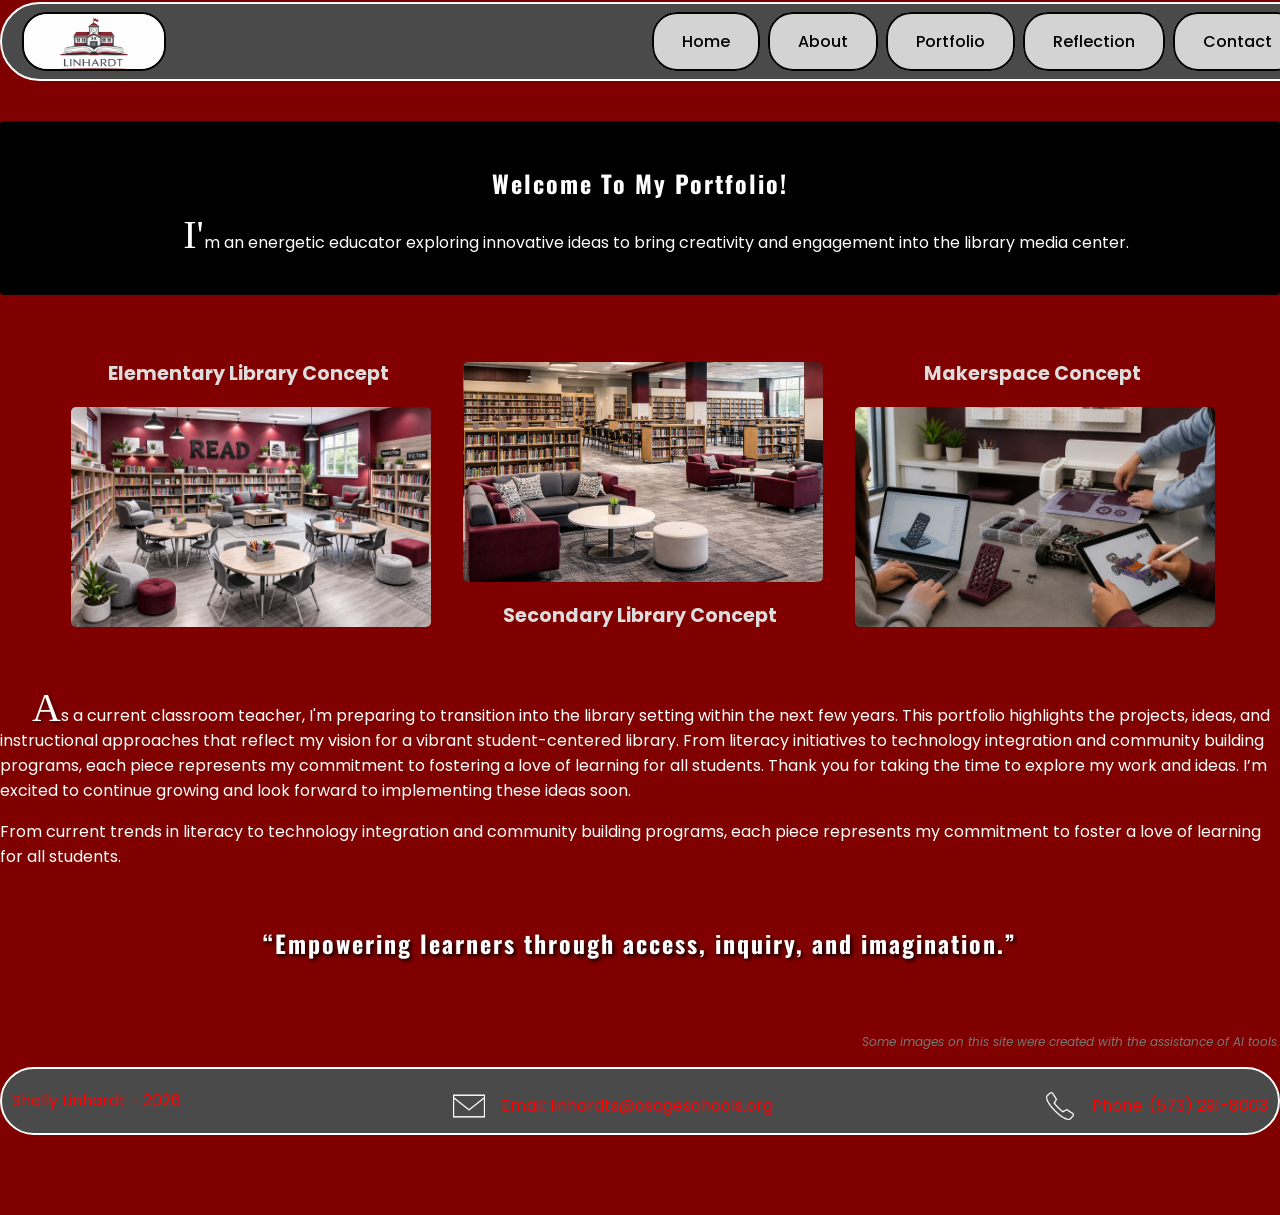
<file: webdevelopment/index.html>
<!DOCTYPE html>
    <!--
    Name: Shelly Linhardt
    Date: 5/3/2026
    Course: IS_LT: 7355
    Description: Portfolio Website, Index Page
    -->

<html lang="en-US">
<head>
    <meta charset="utf-8">
    <meta name="viewport" content="width=device-width, initial-scale=1">

     <title>Index</title>

    <link href="https://fonts.googleapis.com/css2?family=Oswald:wght@400;600&family=Poppins:wght@400;600&display=swap" rel="stylesheet">
    <link rel="stylesheet" href="nav.css">
    <link rel="stylesheet" href="style.css">
    <link rel="shortcut icon" type="image/x-icon" href="favicon.ico">
</head>

<body>
    <header>  
      <div class="logo-wrapper">
        <img src="logo.png" alt="My Logo">
    </div>

    <div class="hamburger-menu">
         &#9776;
    </div>

   <nav class="primary-navigation">
        <ul>
            <li><a href="index.html">Home</a></li>
            <li><a href="about.html">About</a></li>

            <li><a href="project.html">Portfolio</a></li>
            <li class="mobile-only"><a href="#accessibility-social-media">Accessibility & Social Media</a></li>
            <li class="mobile-only"><a href="#cataloging-youth">Cataloging for Youth</a></li>
            <li class="mobile-only"><a href="#technology-blog">Technology Blog</a></li>

            <li><a href="reflection.html">Reflection</a></li>
            <li><a href="contact.html">Contact</a></li>
        </ul>
    </nav>
</header>

    <main>

         <section class="hero">
             <h1>Welcome To My Portfolio!</h1>
             <p>I'm an energetic educator exploring innovative ideas to bring creativity and engagement into the library media center.</p>
        </section>
        
        <section class="three-column-showcase">

            <div class="column">
                <h3>Elementary Library Concept</h3>
                <img src="elementary.png" alt="Elementary Library">
            </div>

            <div class="column">
                <img src="Secondary.png" alt="Secondary Library">
                <h3>Secondary Library Concept</h3>
            </div>

            <div class="column">
                <h3>Makerspace Concept</h3>
                <img src="tech.png" alt="Makerspace Concept">
            </div>

        </section>

        <section>
            <p> As a current classroom teacher, I'm preparing to transition into the library setting within the next few years. This portfolio highlights the projects, ideas, and instructional approaches that reflect my vision for a vibrant student-centered library. From literacy initiatives to technology integration and community building programs, each piece represents my commitment to fostering a love of learning for all students. Thank you for taking the time to explore my work and ideas. I’m excited to continue growing and look forward to implementing these ideas soon. </p>
            <p> From current trends in literacy to technology integration and community building programs, each piece represents my commitment to foster a love of learning for all students. </p>
        </section>    

        <section class="quote">
            <h2>“Empowering learners through access, inquiry, and imagination.”</h2>
        </section>  
    
    </main>

 <p class="ai-credit">Some images on this site were created with the assistance of AI tools.</p>
 
 <footer>
    <p>Shelly Linhardt - 2026 </p>
        
    <p class="contact-info">
        <img src="email.png" alt="Email Icon">
        Email: linhardts@osageschools.org
        </p>

    <p class="contact-info">
        <img src="phone.png" alt="Phone Icon">
        Phone: (573) 291-8003
        </p>

</footer>

<script>
    document.querySelector(".hamburger-menu").addEventListener("click", function () {
    const nav = document.querySelector(".primary-navigation");
    nav.style.display = nav.style.display === "block" ? "none" : "block";
    });
</script>

</body>
</html>
</file>
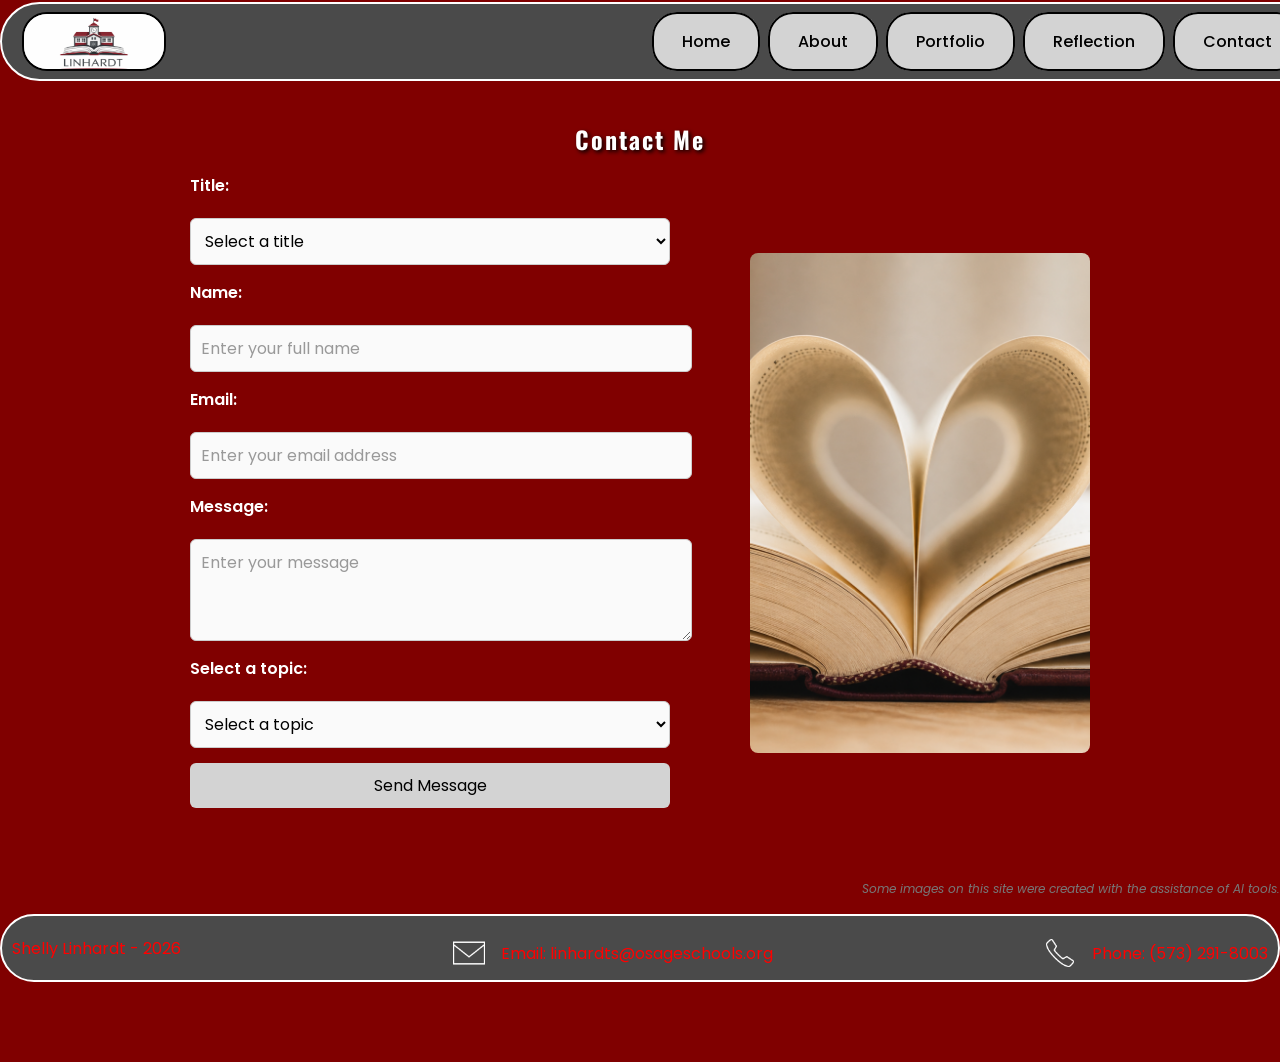
<file: webdevelopment/contact.html>
<!DOCTYPE html>
    <!--
    Name: Shelly Linhardt
    Date: 5/3/2026
    Course: IS_LT: 7355
    Description: Portfolio Website, Contact Page
    -->

<html lang="en-US">
<head>
    <meta charset="utf-8">
    <meta name="viewport" content="width=device-width, initial-scale=1">

    <title>Contact</title>

    <link href="https://fonts.googleapis.com/css2?family=Oswald:wght@400;600&family=Poppins:wght@400;600&display=swap" rel="stylesheet">
    <link rel="stylesheet" href="nav.css">
    <link rel="stylesheet" href="style.css">
    <link rel="icon" href="favicon.ico">
</head>

<body>
   
<header>  
     <div class="logo-wrapper">
        <img src="logo.png" alt="My Logo">
    </div>

    <div class="hamburger-menu">
         &#9776;
    </div>

   <nav class="primary-navigation">
        <ul>
            <li><a href="index.html">Home</a></li>
            <li><a href="about.html">About</a></li>

            <li><a href="project.html">Portfolio</a></li>
            <li class="mobile-only"><a href="#accessibility-social-media">Accessibility & Social Media</a></li>
            <li class="mobile-only"><a href="#cataloging-youth">Cataloging for Youth</a></li>
            <li class="mobile-only"><a href="#technology-blog">Technology Blog</a></li>

            <li><a href="reflection.html">Reflection</a></li>
            <li><a href="contact.html">Contact</a></li>
        </ul>
    </nav>
    
</header>

<main class="contact-section">
    
    <h1>Contact Me</h1>

    <div class="contact-layout">
        
        <form action="#" method="post">

        <label for="title">Title:</label>
        <select id="title" name="title" required>
            <option value="">Select a title</option>
            <option value="Mr.">Mr.</option>
            <option value="Mrs.">Mrs.</option>
            <option value="Ms.">Ms.</option>
            <option value="Dr.">Dr.</option>
        </select>

        <label for="name">Name:</label>
        <input 
            type="text" 
            id="name" 
            name="name" 
            placeholder="Enter your full name"
            required>

        <label for="email">Email:</label>
        <input 
            type="email" 
            id="email" 
            name="email" 
            placeholder="Enter your email address"
            required>

        <label for="message">Message:</label>
        <textarea 
            id="message" 
            name="message" 
            placeholder="Enter your message"
            required></textarea>

        <label for="topic">Select a topic:</label>
        <select id="topic" name="topic" required>
            <option value="">Select a topic</option>
            <option value="support">General Inquiry</option>
            <option value="feedback">Feedback</option>
            <option value="business">Collaboration</option>
            <option value="other">Other</option>
        </select>

        <button type="submit">Send Message</button>
    </form>

    <img src="bookheart.png" 
         alt="Books" 
         class="contact-image">
    </div>

</main>

<p class="ai-credit">Some images on this site were created with the assistance of AI tools.</p>

<footer>
       <p>Shelly Linhardt - 2026 </p>
        
       <p class="contact-info">
            <img src="email.png" alt="Email Icon">
            Email: linhardts@osageschools.org
        </p>

        <p class="contact-info">
           <img src="phone.png" alt="Phone Icon">
            Phone: (573) 291-8003
        </p>
 </footer>

 <script>
    document.querySelector(".hamburger-menu").addEventListener("click", function () {
    const nav = document.querySelector(".primary-navigation");
    nav.style.display = nav.style.display === "block" ? "none" : "block";
    });
</script>

</body>
</html>
</file>
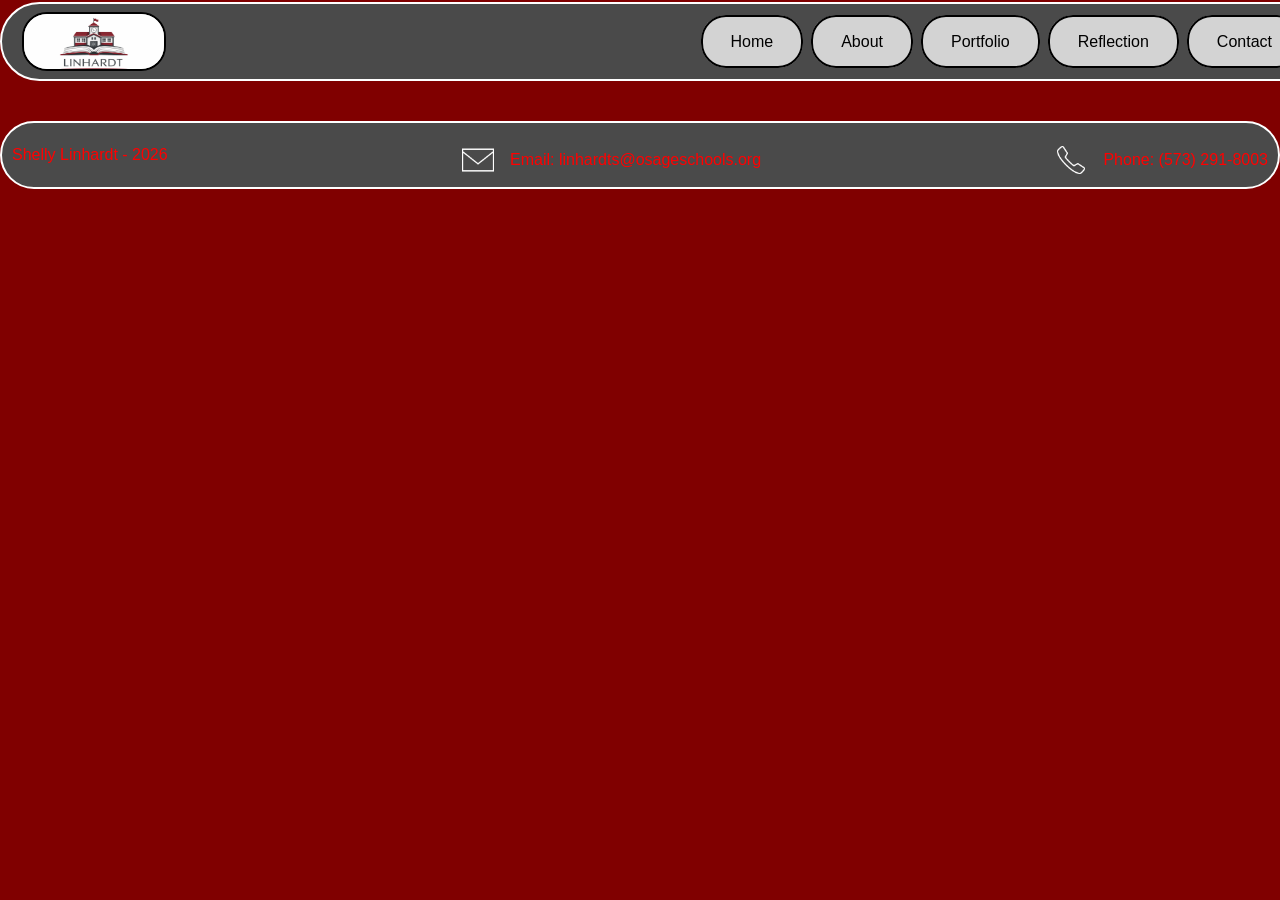
<file: webdevelopment/linhardttemplate.html>
<!DOCTYPE html>
    <!--
    Name: Shelly Linhardt
    Date: _____
    Course: _____
    Description: _____
    -->

    <html lang="en-US">
<head>
    <!-- Character encoding -->
    <meta charset="utf-8">

    <!-- Mobile-friendly scaling -->
    <meta name="viewport" content="width=device-width, initial-scale=1">

    <!-- External stylesheet -->
    <link rel="stylesheet" href="nav.css">
    <link rel="stylesheet" href="style.css">

    <link rel="icon" href="favicon.ico">
</head>

<body>
   
    <header>  
        <div class="logo-wrapper">
            <img src="logo.png" alt="My Logo">
        </div>

        <div class="hamburger-menu">
            &#9776;
        </div>

        <nav class="primary-navigation">
            <ul>
                <li><a href="index.html">Home</a></li>
                <li><a href="about.html">About</a></li>
                <li><a href="portfolio.html">Portfolio</a></li>
                <li><a href="reflection.html">Reflection</a></li>
                <li><a href="contact.html">Contact</a></li>
            </ul>
        </nav>
    
    </header>

<footer>
     <p>Shelly Linhardt - 2026 </p>
        <p class="contact-info">
            <img src="email.png" alt="Email Icon">
            Email: linhardts@osageschools.org
        </p>

        <p class="contact-info">
           <img src="phone.png" alt="Phone Icon">
            Phone: (573) 291-8003
        </p>

    </footer>
</file>
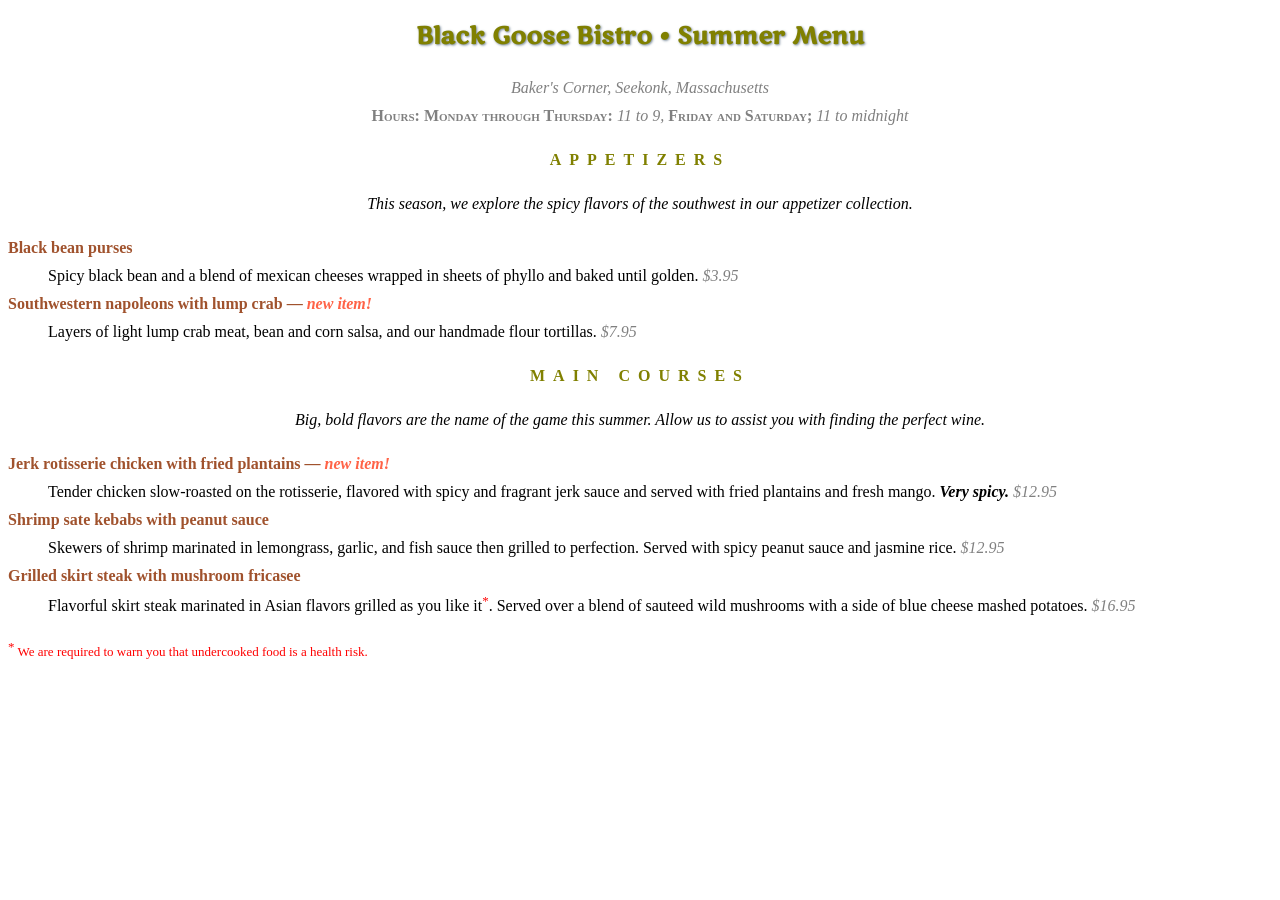
<file: webdevelopment/menu.html>
<!DOCTYPE html >
<html>

<head>
<meta charset="utf-8">
<title>Black Goose Bistro Summer Menu</title>
<link href="http://fonts.googleapis.com/css?family=Marko+One" rel="stylesheet">
<style>
    body {font-family: Georgia, serif; font-size: 100%; line-height: 1.75}
    h1 {font-family: "Marko One" , Georgia, serif; font-size: 1.5em; color: olive; text-shadow: .05em .05em .1em lightslategray;}
    h2 {font-size: 1em; text-transform: uppercase; letter-spacing: .5em; color: olive;}
    dt {font-weight: bold; color: sienna;}
    strong {font-style: italic; }
    dt strong {color: tomato;}
    #info p {font-style: italic; color: gray}
    .price {font-family: Georgia, serif; font-style: italic; color: gray}
    .label {font-weight: bold; font-variant: small-caps; font-style: normal}
    p.warning, sup {font-size: small; color: red;}
    h1, h2, #info {text-align:center;}
    h2 + p {text-align: center; font-style: italic;}
</style>
</head>

<body>

<div id="info">
<h1>Black Goose Bistro &bull; Summer Menu</h1>

<p>Baker's Corner, Seekonk, Massachusetts<br>
<span class="label">Hours: Monday through Thursday:</span> 11 to 9, <span class="label">Friday and Saturday;</span> 11 to midnight</p>
</div>

<div id="appetizers">
<h2>Appetizers</h2>
<p>This season, we explore the spicy flavors of the southwest in our appetizer collection.</p>

<dl>
<dt>Black bean purses</dt>
<dd>Spicy black bean and a blend of mexican cheeses wrapped in sheets of phyllo and baked until golden. <span class="price">$3.95</span></dd>

<dt class="newitem">Southwestern napoleons with lump crab &mdash; <strong>new item!</strong></dt>
<dd>Layers of light lump crab meat, bean and corn salsa, and our handmade flour tortillas. <span class="price">$7.95</span></dd>
</dl>
</div>

<div id="entrees">

<h2>Main courses</h2>
<p>Big, bold flavors are the name of the game this summer. Allow us to assist you with finding the perfect wine.</p>


<dl>

<dt class="newitem">Jerk rotisserie chicken with fried plantains &mdash; <strong>new item!</strong></dt>
<dd>Tender chicken slow-roasted on the rotisserie, flavored with spicy and fragrant jerk sauce and served with fried plantains and fresh mango. <strong>Very spicy.</strong> <span class="price">$12.95</span></dd>

<dt>Shrimp sate kebabs with peanut sauce</dt>
<dd>Skewers of shrimp marinated in lemongrass, garlic, and fish sauce then grilled to perfection. Served with spicy peanut sauce and jasmine rice. <span class="price">$12.95</span></dd>

<dt>Grilled skirt steak with mushroom fricasee</dt>
<dd>Flavorful skirt steak marinated in Asian flavors grilled as you like it<sup>*</sup>. Served over a blend of sauteed wild mushrooms with a side of blue cheese mashed potatoes. <span class="price">$16.95</span></dd>
</dl>

</div>

<p class="warning"><sup>*</sup> We are required to warn you that undercooked food is a health risk.</p>

</body>
</html>
</file>
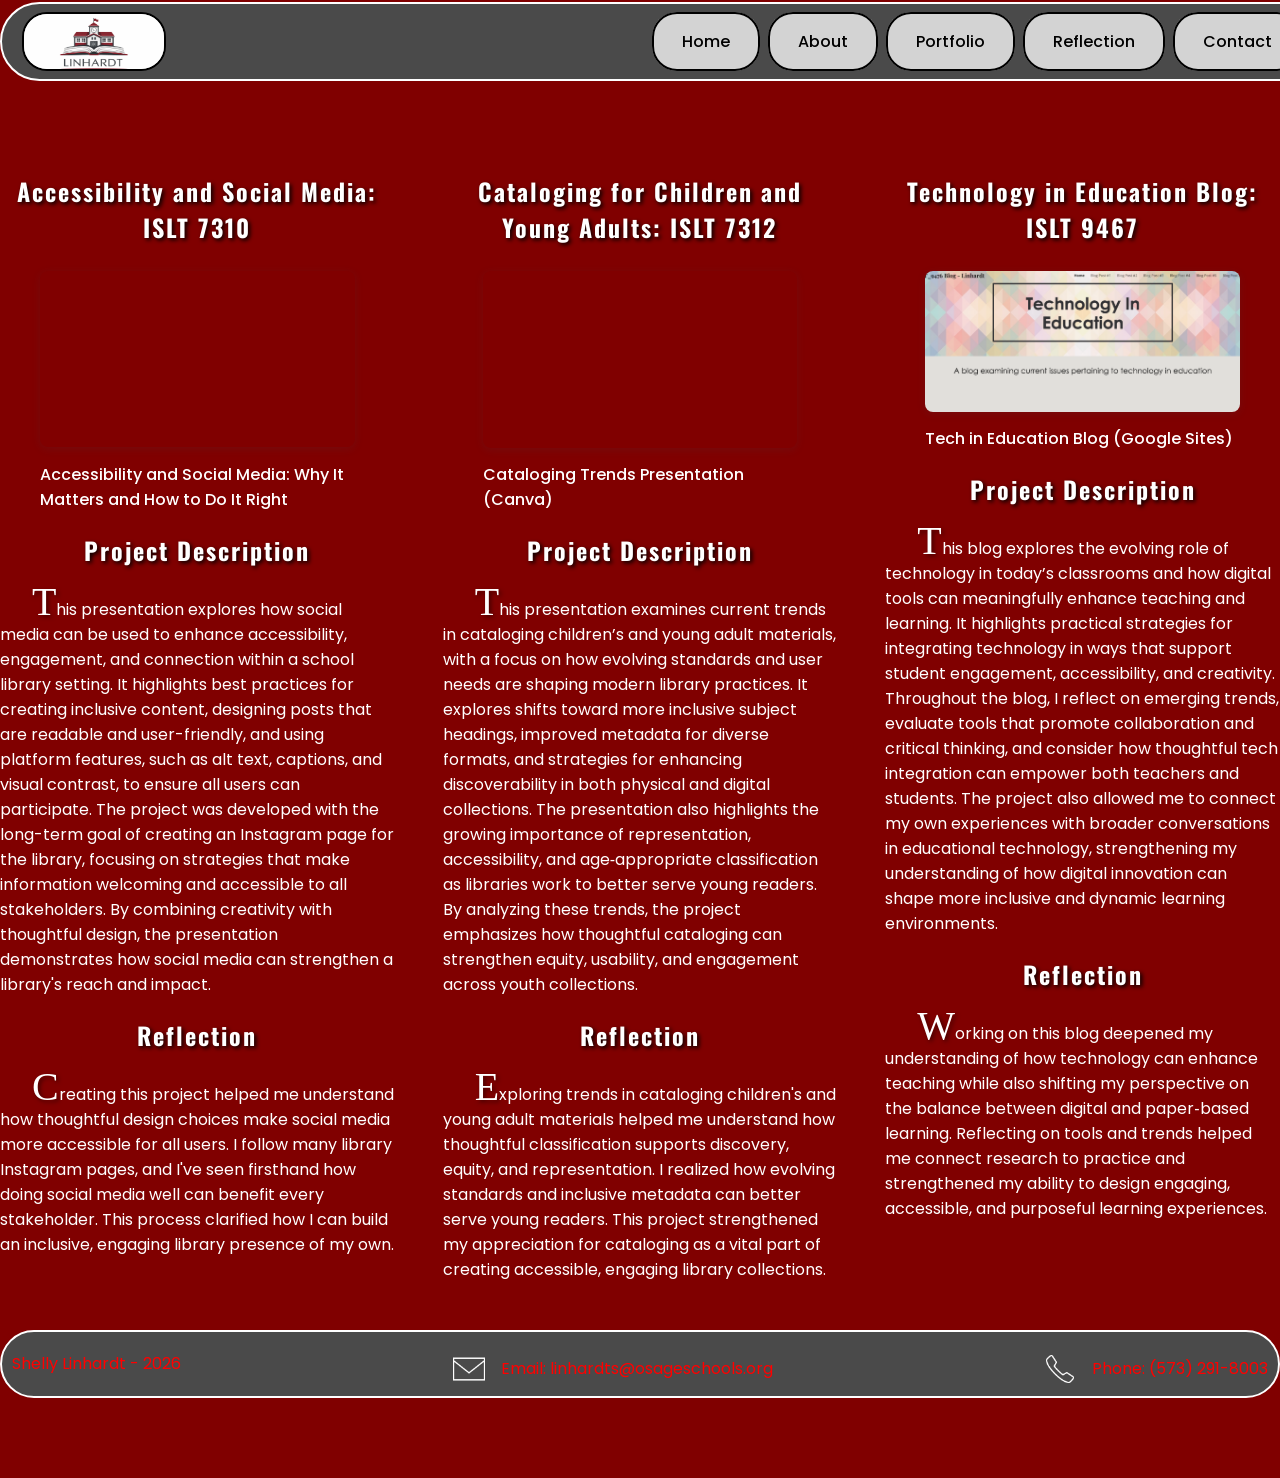
<file: webdevelopment/project.html>
<!DOCTYPE html>
    <!--
    Name: Shelly Linhardt
    Date: April 2026
    Course: ISLT_7355
    Description: Portfolio
    -->

<html lang="en-US">
<head>
    <!-- Character encoding -->
    <meta charset="utf-8">

    <!-- Mobile-friendly scaling -->
    <meta name="viewport" content="width=device-width, initial-scale=1">

    <!-- Custom font used here -->
    <link href="https://fonts.googleapis.com/css2?family=Oswald:wght@400;600&family=Poppins:wght@400;600&display=swap" rel="stylesheet">

    <!-- External stylesheet -->
    <link rel="stylesheet" href="nav.css">
    <link rel="stylesheet" href="style.css">

    <link rel="icon" href="favicon.ico">

    <title>Portfolio: Shelly Linhardt</title>
</head>

<body>
   
<header>  
     <div class="logo-wrapper">
        <img src="logo.png" alt="My Logo">
    </div>

    <div class="hamburger-menu">
         &#9776;
    </div>

   <nav class="primary-navigation">
        <ul>
        <li><a href="index.html">Home</a></li>
        <li><a href="about.html">About</a></li>

        <li><a href="project.html">Portfolio</a></li>
        <!-- MOBILE‑ONLY DROPDOWN LINKS UNDER PORTFOLIO -->
        <li class="mobile-only"><a href="project.html#accessibility-social-media">Accessibility & Social Media</a></li>
        <li class="mobile-only"><a href="project.html#cataloging-youth">Cataloging for Youth</a></li>
        <li class="mobile-only"><a href="project.html#technology-blog">Technology Blog</a></li>

        <li><a href="reflection.html">Reflection</a></li>
        <li><a href="contact.html">Contact</a></li>
    </ul>
    </nav>
    </header>

<main>

    <nav class="portfolio-nav">
    <ul>
        <li><a href="#accessibility-social-media">Accessibility & Social Media</a></li>
        <li><a href="#cataloging-youth">Cataloging for Youth</a></li>
        <li><a href="#technology-blog">Technology in Education Blog</a></li>
    </ul>
    </nav>

    <div class="three-column-grid">

    <!-- Accessibility & Social Media-->
    <section id="accessibility-social-media">
        <h2>Accessibility and Social Media: ISLT 7310</h2>

        <figure>
        <div style="position: relative; width: 100%; height: 0; padding-top: 56.25%; 
                box-shadow: 0 2px 8px rgba(63,69,81,0.16); margin-top: 1.6em; 
                margin-bottom: 0.9em; overflow: hidden; border-radius: 8px;">
            <iframe loading="lazy"
                style="position: absolute; width: 100%; height: 100%; top: 0; left: 0; 
                       border: none; padding: 0; margin: 0;"
                src="https://www.canva.com/design/DAG33j7zyzk/y1OWOpkh3Beoovew3HNVmw/view?embed"
                allowfullscreen>
            </iframe>
        </div>

        <figcaption>
            <a href="https://www.canva.com/design/DAG33j7zyzk/y1OWOpkh3Beoovew3HNVmw/view?utm_content=DAG33j7zyzk&utm_campaign=designshare&utm_medium=embeds&utm_source=link" 
                target="_blank" 
                rel="noopener">
                Accessibility and Social Media: Why It Matters and How to Do It Right
            </a>
        </figcaption>
    </figure>

    <article>
        <h2>Project Description</h2>
        <p>
           This presentation explores how social media can be used to enhance accessibility, engagement, 
                and connection within a school library setting. It highlights best practices for creating inclusive 
                content, designing posts that are readable and user-friendly, and using platform features, such as 
                alt text, captions, and visual contrast, to ensure all users can participate. The project was developed 
                with the long-term goal of creating an Instagram page for the library, focusing on strategies that make 
                information welcoming and accessible to all stakeholders. By combining creativity with thoughtful design, 
                the presentation demonstrates how social media can strengthen a library's reach and impact. 
        </p>
    </article>

    <article>
        <h2>Reflection</h2>
        <p>
             Creating this project helped me understand how thoughtful design choices make social media more accessible 
                for all users. I follow many library Instagram pages, and I've seen firsthand how doing social media well 
                can benefit every stakeholder. This process clarified how I can build an inclusive, engaging library 
                presence of my own.
        </p>
     </article>

    </section>

    <!-- Cataloging for Children & Young Adults -->
    <section id="cataloging-youth">
        <h2>Cataloging for Children and Young Adults: ISLT 7312</h2>

        <figure>
             <div style="position: relative; width: 100%; height: 0; padding-top: 56.25%; 
                box-shadow: 0 2px 8px rgba(63,69,81,0.16); margin-top: 1.6em; 
                margin-bottom: 0.9em; overflow: hidden; border-radius: 8px;">
                <iframe loading="lazy"
                    style="position: absolute; width: 100%; height: 100%; top: 0; left: 0; 
                       border: none; padding: 0; margin: 0;"
                    src="https://www.canva.com/design/DAGWaZ-RILM/pv2N6QVuLMU0z8A-s6kljg/view?embed"
                    allowfullscreen>
                </iframe>
            </div>
            <figcaption>
                <a href="https://www.canva.com/design/DAGWaZ-RILM/pv2N6QVuLMU0z8A-s6kljg/view?utm_content=DAGWaZ-RILM&utm_campaign=designshare&utm_medium=embeds&utm_source=link"
                target="_blank" 
                rel="noopener">
                    Cataloging Trends Presentation (Canva)
                 </a>
            </figcaption>       
        </figure>

        <article>
            <h2>Project Description</h2>
            <p>
                This presentation examines current trends in cataloging children’s and young adult materials, with a 
                focus on how evolving standards and user needs are shaping modern library practices. It explores shifts 
                toward more inclusive subject headings, improved metadata for diverse formats, and strategies for 
                enhancing discoverability in both physical and digital collections. The presentation also highlights the 
                growing importance of representation, accessibility, and age‑appropriate classification as libraries work 
                to better serve young readers. By analyzing these trends, the project emphasizes how thoughtful cataloging 
                can strengthen equity, usability, and engagement across youth collections.
            </p>
        </article>

        <article>
            <h2>Reflection</h2>
            <p>
                Exploring trends in cataloging children's and young adult materials helped me understand how thoughtful 
                classification supports discovery, equity, and representation. I realized how evolving standards and 
                inclusive metadata can better serve young readers. This project strengthened my appreciation for 
                cataloging as a vital part of creating accessible, engaging library collections.
            </p>
        </article>

    </section>

  <!-- Technology in Education Blog -->
    <section id="technology-blog">
        <h2>Technology in Education Blog: ISLT 9467</h2>
            
        <figure>

            <div style="position: relative; width: 100%; height: 0; padding-top: 45%; 
                box-shadow: 0 2px 8px rgba(63,69,81,0.16); margin-top: 1.6em; 
                margin-bottom: 0.9em; overflow: hidden; border-radius: 8px;">
            <img src="EdTechBlog.png" 
                 alt="Tech in Education Blog Screenshot"
                 style="position: absolute; width: 100%; height: 100%; top: 0; left: 0; 
                    object-fit: cover; border: none; margin: 0; padding: 0;">
            </div>

            <figcaption>
                <a href="https://sites.google.com/osageschools.org/islt9476-blog-linhardt?usp=sharing" 
                    target="_blank" 
                    rel="noopener">
                    Tech in Education Blog (Google Sites)
                </a>
            </figcaption>

</figure>

        <article>
            <h2>Project Description</h2>
            <p>
                This blog explores the evolving role of technology in today’s classrooms and how digital tools can 
                meaningfully enhance teaching and learning. It highlights practical strategies for integrating technology 
                in ways that support student engagement, accessibility, and creativity. Throughout the blog, I reflect on 
                emerging trends, evaluate tools that promote collaboration and critical thinking, and consider how 
                thoughtful tech integration can empower both teachers and students. The project also allowed me to connect 
                my own experiences with broader conversations in educational technology, strengthening my understanding of 
                how digital innovation can shape more inclusive and dynamic learning environments.
            </p>
        </article>

        <article>
            <h2>Reflection</h2>
            <p>
                Working on this blog deepened my understanding of how technology can enhance teaching while also shifting 
                my perspective on the balance between digital and paper‑based learning. Reflecting on tools and trends 
                helped me connect research to practice and strengthened my ability to design engaging, accessible, and 
                purposeful learning experiences.
            </p>
        </article>

    </section>

    </div>

</main>

<footer>
     <p>Shelly Linhardt - 2026 </p>
        <p class="contact-info">
            <img src="email.png" alt="Email Icon">
            Email: linhardts@osageschools.org
        </p>

        <p class="contact-info">
           <img src="phone.png" alt="Phone Icon">
            Phone: (573) 291-8003
        </p>

    </footer>

    <script>
    document.querySelector(".hamburger-menu").addEventListener("click", function () {
    const nav = document.querySelector(".primary-navigation");
    nav.style.display = nav.style.display === "block" ? "none" : "block";
    });
    </script>
</file>
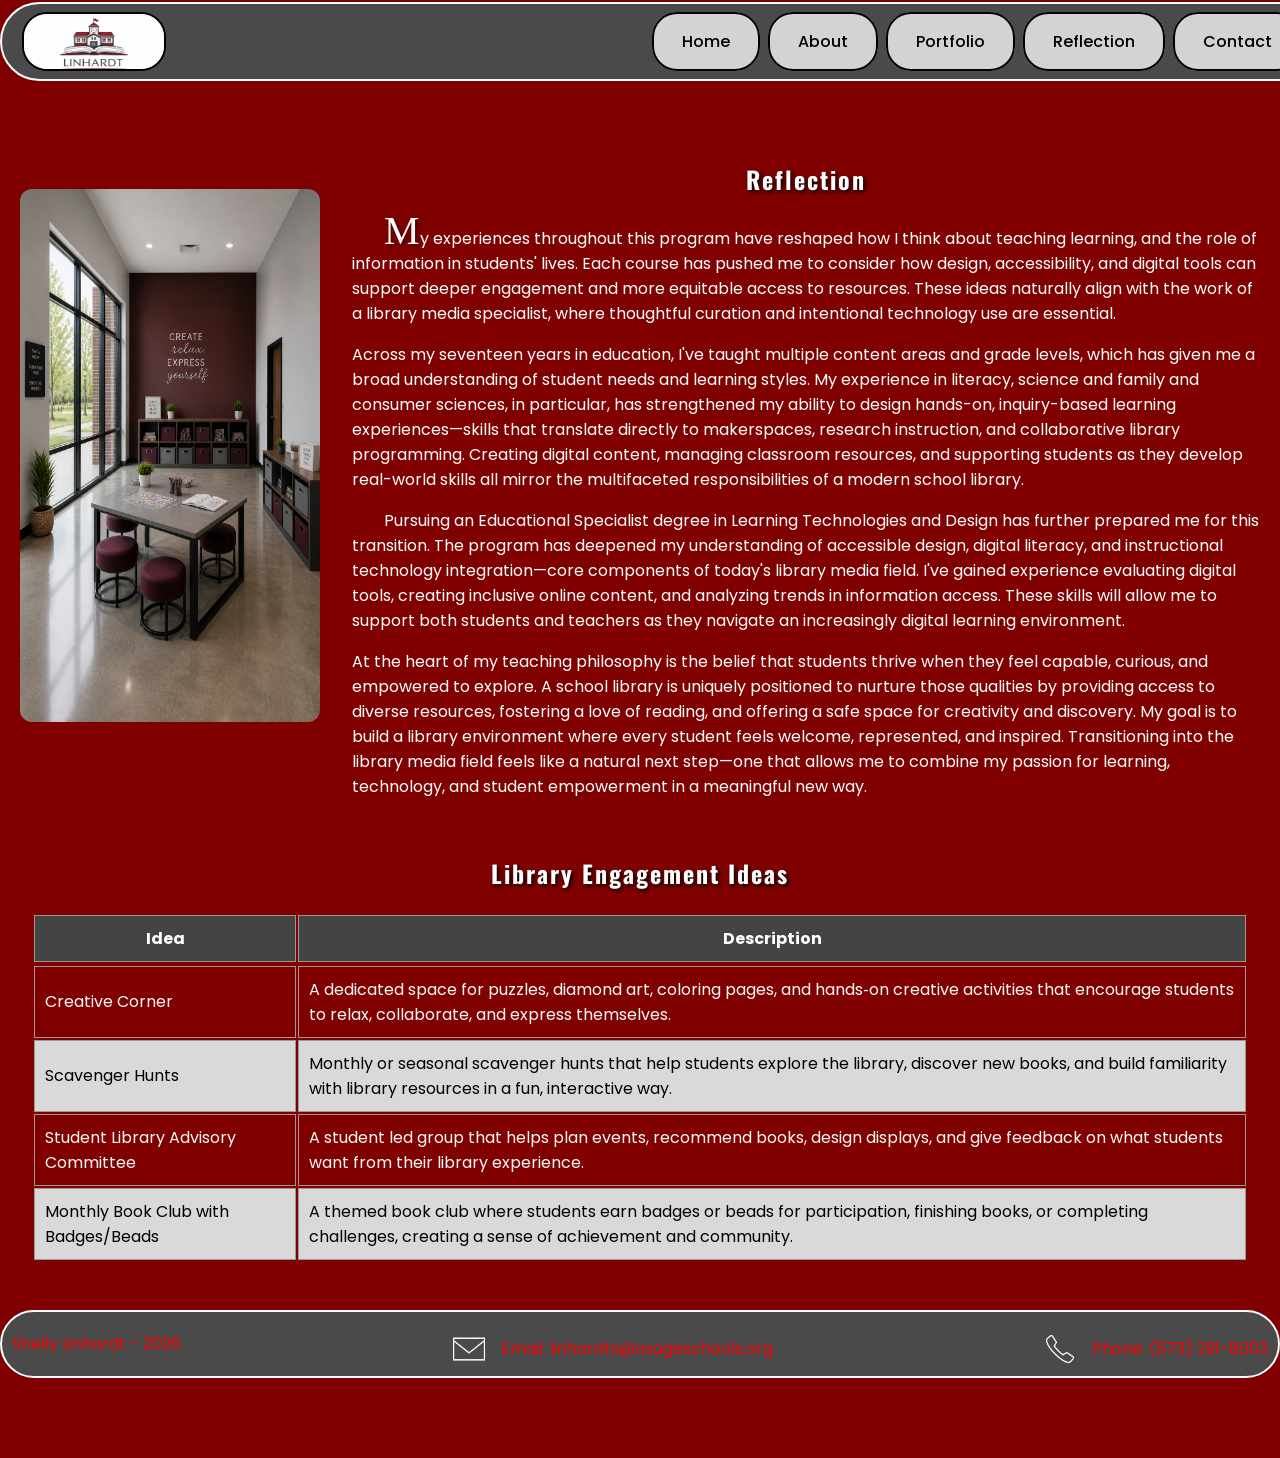
<file: webdevelopment/reflection.html>
<!DOCTYPE html>
    <!--
    Name: Shelly Linhardt
    Date: _____
    Course: _____
    Description: _____
    -->

    <html lang="en-US">
<head>
    <!-- Character encoding -->
    <meta charset="utf-8">

    <!-- Mobile-friendly scaling -->
    <meta name="viewport" content="width=device-width, initial-scale=1">

    <!-- Page title --></Page>
     <title>Reflection</title>

     <!-- Custom font used here -->
    <link href="https://fonts.googleapis.com/css2?family=Oswald:wght@400;600&family=Poppins:wght@400;600&display=swap" rel="stylesheet">
    
    <link rel="stylesheet" href="nav.css">
    <link rel="stylesheet" href="style.css">

    <link rel="shortcut icon" type="image/x-icon" href="favicon.ico">
</head>

<body>
   
    <header>  
       <div class="logo-wrapper">
        <img src="logo.png" alt="My Logo">
    </div>

    <div class="hamburger-menu">
         &#9776;
    </div>

   <nav class="primary-navigation">
        <ul>
        <li><a href="index.html">Home</a></li>
        <li><a href="about.html">About</a></li>

        <li><a href="project.html">Portfolio</a></li>
        <!-- MOBILE‑ONLY DROPDOWN LINKS UNDER PORTFOLIO -->
        <li class="mobile-only"><a href="#accessibility-social-media">Accessibility & Social Media</a></li>
        <li class="mobile-only"><a href="#cataloging-youth">Cataloging for Youth</a></li>
        <li class="mobile-only"><a href="#technology-blog">Technology Blog</a></li>

        <li><a href="reflection.html">Reflection</a></li>
        <li><a href="contact.html">Contact</a></li>
    </ul>
    </nav>
    
    </header>

    <main>
        <section class="reflection">
            <div class="reflection-layout">
        
                <img src="creativespace.png" alt="Creative Space" class="creative-image">

            <div class="reflection-text">
                <h2>Reflection</h2>

                <p>My experiences throughout this program have reshaped how I think about teaching learning, and the role of information in students' lives. Each course has pushed me to consider how design, accessibility, and digital tools can support deeper engagement and more equitable access to resources. These ideas naturally align with the work of a library media specialist, where thoughtful curation and intentional technology use are essential.</p>

                <p>Across my seventeen years in education, I've taught multiple content areas and grade levels, which has given me a broad understanding of student needs and learning styles. My experience in literacy, science and family and consumer sciences, in particular, has strengthened my ability to design hands-on, inquiry-based learning experiences—skills that translate directly to makerspaces, research instruction, and collaborative library programming. Creating digital content, managing classroom resources, and supporting students as they develop real-world skills all mirror the multifaceted responsibilities of a modern school library.</p>

                <p>Pursuing an Educational Specialist degree in Learning Technologies and Design has further prepared me for this transition. The program has deepened my understanding of accessible design, digital literacy, and instructional technology integration—core components of today's library media field. I've gained experience evaluating digital tools, creating inclusive online content, and analyzing trends in information access. These skills will allow me to support both students and teachers as they navigate an increasingly digital learning environment.</p>

                <p>At the heart of my teaching philosophy is the belief that students thrive when they feel capable, curious, and empowered to explore. A school library is uniquely positioned to nurture those qualities by providing access to diverse resources, fostering a love of reading, and offering a safe space for creativity and discovery. My goal is to build a library environment where every student feels welcome, represented, and inspired. Transitioning into the library media field feels like a natural next step—one that allows me to combine my passion for learning, technology, and student empowerment in a meaningful new way.</p>
           
            </div>  
        </section>

        <section class="library-table">

            <table>
                <caption class="sr-only">Library Engagement Ideas</caption>

                <thead>
                     <tr>
                        <h2 class="table-heading">Library Engagement Ideas</h2>                        
                     <tr>
                        <th scope="col">Idea</th>
                        <th scope="col">Description</th>
                    </tr>
                </thead>

                <tbody>
                    <tr>
                        <td>Creative Corner</td>
                        <td>A dedicated space for puzzles, diamond art, coloring pages, and hands‑on creative activities that encourage students to relax, collaborate, and express themselves.</td>
                    </tr>

                    <tr>
                        <td>Scavenger Hunts</td>
                        <td>Monthly or seasonal scavenger hunts that help students explore the library, discover new books, and build familiarity with library resources in a fun, interactive way.</td>
                     </tr>

                    <tr>
                        <td>Student Library Advisory Committee</td>
                        <td>A student led group that helps plan events, recommend books, design displays, and give feedback on what students want from their library experience.</td>
                    </tr>

                     <tr>
                        <td>Monthly Book Club with Badges/Beads</td>
                        <td>A themed book club where students earn badges or beads for participation, finishing books, or completing challenges, creating a sense of achievement and community.</td>
                     </tr>
                </tbody>
            </table>
        </section>

    </main>

<footer>
    <p>Shelly Linhardt - 2026 </p>
        <p class="contact-info">
            <img src="email.png" alt="Email Icon">
            Email: linhardts@osageschools.org
        </p>

        <p class="contact-info">
           <img src="phone.png" alt="Phone Icon">
            Phone: (573) 291-8003
        </p></footer>

<script>
    document.querySelector(".hamburger-menu").addEventListener("click", function () {
    const nav = document.querySelector(".primary-navigation");
    nav.style.display = nav.style.display === "block" ? "none" : "block";
    });
    </script>


</body>

</html>
</file>
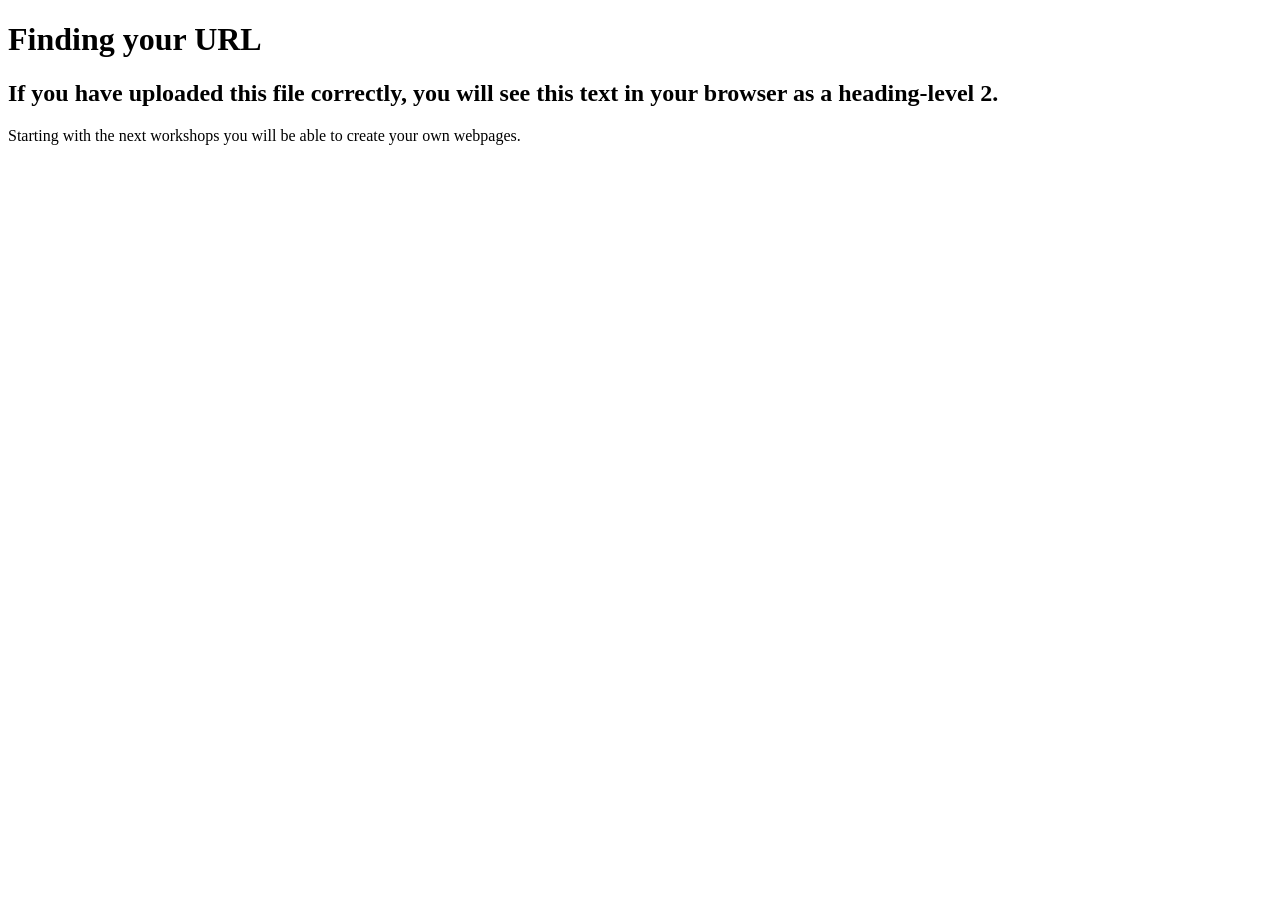
<file: webdevelopment/test.html>
<!DOCTYPE html>
<html>
    
    <head>
        <meta charset="utf-8">
       <title>Finding Your URL</title>
        <meta name="description" content="Finding your URL in GitHub">
    </head>
    <body>
        
        <h1>Finding your URL</h1>
        <h2>If you have uploaded this file correctly, you will see this text in your browser as a heading-level 2.</h2>
        
        <p>
            Starting with the next workshops you will be able to create your own webpages.
        </p>
        
    
    </body>
</html>
</file>
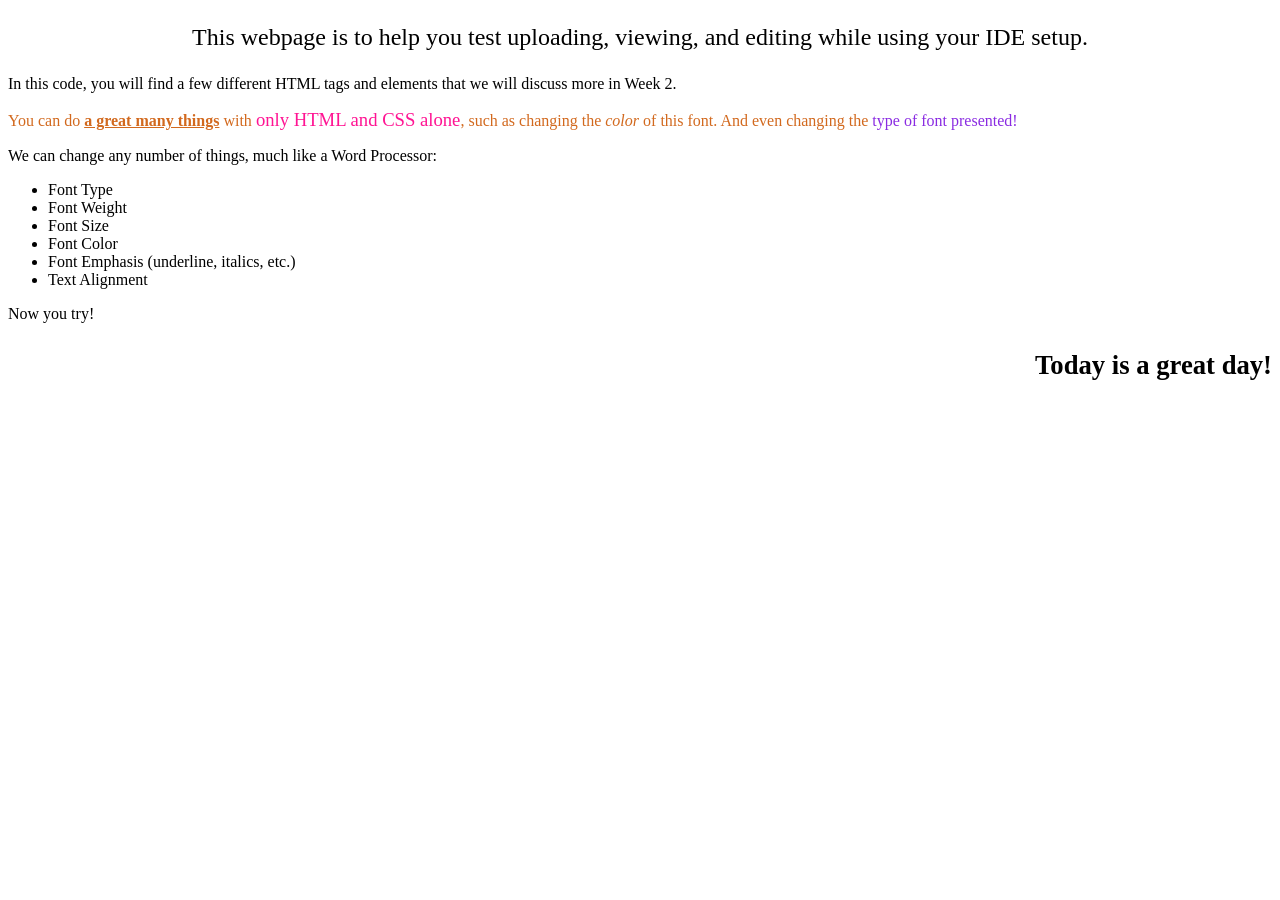
<file: webdevelopment/webpageTest.html>
<!DOCTYPE html>
<html lang="en-US">
<head>
    <title>testing your website</title>
    <meta charset="utf-8">
</head>
<body>
<p style="text-align: center; font-size: 18pt;">This webpage is to help you test uploading, viewing, and editing while using your IDE setup.</p>
    
<p>In this code, you will find a few different HTML tags and elements that we will discuss more in Week 2.</p>
    <p style="color:chocolate;">You can do <span style="font-weight: 600; text-decoration: underline;"> a great many things</span> with <span style="font-size: 14pt; color: deeppink;">only HTML and CSS alone</span>, such as changing the <em>color</em> of this font. And even changing the <span style="font-family: cursive; color:blueviolet;"> type of font presented!</span></p>
    <p>We can change any number of things, much like a Word Processor:</p>
    <ul>
    <li>Font Type</li>
        <li>Font Weight</li>
        <li>Font Size</li>
        <li>Font Color</li>
        <li>Font Emphasis (underline, italics, etc.)</li>
        <li>Text Alignment</li>
    </ul>
    <p> Now you try! </p>
    <p style="text-align: right; font-weight: bold; font-size: 20pt;"> Today is a great day!</p>
    
</body>
</html>
</file>
<file: webdevelopment/nav.css>
header {
    background-color: #4a4a4a;
    padding: 5px 15px;
    border-radius: 50px;
    display: flex;
    justify-content: space-between;
    align-items: center;
    width: 100%;
    max-width: 1200px;
    margin: 0 auto;
    border: 1.5px solid #fff;
    }

body {
    background-color:#800000;
    padding: 2px;
    border-radius: 5px;
    }

.primary-navigation {
    margin-left: auto;
    }    

.primary-navigation ul {
    list-style: none;
    display: flex;
    padding: 0;
    align-items: center;
    gap: 10px;
    margin: 0;
    }

.primary-navigation li.mobile-only {
    display: none;
}

.primary-navigation a {
    color: #000000;
    font-family: 'Poppins', sans-serif;
    text-decoration: none;
    background-color: lightgray;
    border-radius: 25px;
    padding: 15px 30px;
    border: .5px solid black;
    transition: transform 0.2s ease;
    }    

.primary-navigation a:hover {
    text-decoration: none;
    color:#000000;
    transform: scale(1.05);
    }

header img {
    width: 120px;
    height: 120px;
    object-fit: cover;
    object-position: center;
    }

.logo-wrapper {
    background-color: lightgray;
    width: 140px;
    height: 55px;
    border-radius: 25px;
    overflow: hidden;
    border: 2.5px solid black;
    margin-right: 15px;
    flex-shrink: 0;
    }

.logo-wrapper img {
    width: 100%;
    height: 100%;
    object-fit: cover;
    object-position: 50% 25%;
}

nav.resume {
 margin-top: 2rem;
 margin-bottom: 2rem
}

.hamburger-menu {
    display: none;
}

@media (max-width: 768px) {
    .hamburger-menu {
        display: block;
        font-size: 2rem;
        cursor: pointer;
        color: white;
    }
}

    @media (max-width: 768px) {
    .primary-navigation {
        display: none;
        flex-direction: column;
        width: 100%;
        background-color: #4a4a4a;
        padding: 1rem 0;
        border-radius: 10px;
        position: absolute;
        top: 70px;
        left: 0;
        z-index: 2000;
    }

    .primary-navigation ul {
        flex-direction: column;
        gap: 1rem;
        width: 90%;
        margin: 0 auto;
        padding: 0;
        text-align: right;
    }

    .primary-navigation a {
        display: block;
        width: 100%;
        padding: 1rem;
    }
}
</file>
<file: webdevelopment/style.css>
/*
    Name: Shelly Linhardt
    Date: May 2026
    Course: ISLT_7355
    Description: Main stylesheet for portfolio website.
*/

h1 {
    color: #fff; 
    font-family: 'Oswald', sans-serif; 
    font-size: 1.5rem;
    text-align: center;
    text-shadow: 2px 2px 4px #000000; 
    letter-spacing: 2px;         
}

h2 {
    color: #fff; 
    font-family: 'Oswald', sans-serif; 
    font-size: 1.5rem;
    text-align: center;
    text-shadow: 2px 2px 4px #000000;
    letter-spacing: 2px;
}

p {
    color: #fff; 
    font-family: 'Poppins', sans-serif; 
    font-size: 1rem;
}

header {
    background-color: #4a4a4a;
    padding: 0.5rem 1.25rem;
    border-radius: 3.25rem;
    display: flex;
    justify-content: space-between;
    align-items: center;
    border: 0.15rem solid #fff;
    width: 100%;
    max-width: 1400px;
    margin: 0 0 40px 0;
    }

body {
    background-color:#800000;
    padding: .125rem 0 80px;
    border-radius: .25rem;
    margin: 0rem;
    }

.primary-navigation {
    margin-left: auto;
    display: flex;
    align-items: center;
    }    

.primary-navigation ul {
    list-style: none;
    display: flex;
    padding: 0;
    margin: 0;
    align-items: center;
    gap: 0.5rem;
    }

.primary-navigation a {
    color: #000;
    font-family: 'Poppins', sans-serif;
    text-decoration: none;
    background-color: lightgray;
    border-radius: 25px;
    padding: 1rem 1.75rem;
    border: 0.15rem solid black;
    transition: transform 0.2s ease;
    }    

.mobile-only {
    display: none;
}

.primary-navigation a:hover {
    transform: scale(1.05);
}

.hero {
    background-color: #000;
    padding: 1.5rem;
    border-radius: .25rem;
    text-align: center;
    }

.quote {
    color: #fff;
    background-color: #800000;
    padding: 1.25rem;
    border-radius: .625rem;
    text-align: center;
    font-family: 'Oswald', sans-serif; 
    }

.resume {
    margin: 2rem 0;
    text-align: center;
}

.resume a {
    color: black;
    display: inline-block;
    background-color: lightgray;
    border-radius: 25px;
    padding: 1rem 1.75rem;
    font-family: 'Poppins', sans-serif;
    border: 0.25rem solid black;
    transition: transform 0.2s ease;
}

.resume a:hover {
    transform: scale(1.05);
}

footer {
    background-color: #4a4a4a;
    padding: 0.3125rem 0.625rem;
    border-radius: 3.25rem;
    border: 0.15rem solid #fff;
    display: flex;
    justify-content: space-between;
    align-items: center;
    }  

footer p {
    color: #fff; 
    font-family: 'Poppins', sans-serif; 
    font-size: 1rem;
    margin: 6px 0;
    }

.page-container {
    max-width: 1400px;   
    margin: 0 auto;      
    padding: 0 1rem;   
}

.credentials {
   margin: 1rem auto;
    border-radius: 0.625rem;
    text-align: center;
    color: #fff;
    font-family: 'Poppins', sans-serif;
    width: 100%;
    max-width: 600px;
    }

.credentials-video {
    position: relative;
    width: 100%;
    max-width: 1400px;
    margin: 3rem auto;
    padding: 0 .5rem;
    min-height: 300px; 
    display: flex;
    align-items: flex-start;
    gap: 1rem;
}

.credentials-video ul {
    list-style-type: disc;
    padding-left: 1rem;
    margin: 2rem 0 0 4rem;
    text-align: left;
    max-width: 450px;
    }

section p:first-of-type::first-letter {
    color: #fff;
    text-shadow: 2px 2px 4px rgba(0, 0, 0, 0.5);
    font-variant:small-caps;
    font-family: 'Dancing Script', cursive;
    font-size: 2.5rem;
    line-height: .7;
    }

section p:nth-of-type(odd) {
    text-indent: 2em;
}

.reflection {
    background-color: #800000;
    padding: 1.25rem;
    border-radius: .625rem;
    color: #fff; 
    font-family: 'Poppins', sans-serif; 
    margin: 1.25rem 0;
    }   

.headshot {
    width: 14rem;
    height: auto;
    border-radius: .75rem;
    object-fit: cover;
    object-position: center;
}

.profile-text {
    flex: 3;
    margin-left: 1rem;
    margin-top: 2rem;
    }

.top-row {
    display: flex !important;
    align-items: flex-start !important;
    gap: 5rem;
    margin: 0;
    width: 100%;
    justify-content: center !important; 
    }

.top-row p {
    margin: 0;
}

.intro-video {
    width: 100%;
    max-width: 450px;
    border-radius: .625rem;
    border: 0.125rem solid black;
    display: block;
    margin-top: 0;
}

.contact-info {
    display: flex;
    align-items: center;
    gap: 1rem;
    margin-top: 1rem;
    }

.contact-info img {
    width: 2rem;
    height: auto;
    object-fit: cover;
    object-position: center;
    filter: brightness(0) invert(1);
    transition: all 0.3s ease;
    cursor: pointer;
}

.contact-info:hover img {
    transform: scale(1.2);                    
    filter: drop-shadow(0 0 6px #6a5acd);     
    opacity: 0.9;                         
}

@media print {

    @page {
        margin: 1in;
    }

    body {
        font-family: "Times New Roman", serif;
        background: white;
    }

    body * {
       display: none !important;
       visibility: hidden !important;
    }

    main,
    main > section,
    .top-row,
    .profile-text,
    .credentials-video,
    nav.credentials,
    footer {
        display: block !important;
        visibility: visible !important;
    }

    footer img {
        display: none !important;
    }

   h1,
   .profile-text p,
   nav.credentials ul,
   nav.credentials ul li,
    footer p {
        display: block !important;
        visibility: visible !important;
    }

    .top-row img,
    video {
        display: none;
    }

   h1 {
        font-size: 24px !important;
        margin-bottom: 10px !important;
    }

    .profile-text p,
    nav.credentials ul {
        font-size: 14px !important;
        margin-bottom: 12px !important;
    }

    footer p {
        margin-top: 20px !important;
        font-size: 12px !important;       
   }
 }

 .content-section {
    background-color: #800000;
    padding: 15px 15px 40px;
    border-radius: 0.625rem;
    color: #fff;
    font-family: 'Poppins', sans-serif;
    margin: 20px auto 60px;
    max-width: 400px;
    box-shadow: 0 4px 8px rgba(0, 0, 0, 0.1);
    }

.content-section h1 {
    font-family: 'Oswald', sans-serif;
    font-size: 2rem;
    margin-bottom: 25px;
    text-align: center;
    }

form {
    display: flex;
    flex-direction: column;
    gap: 15px;
    width: 90%;
    margin: 0 auto 10px;
    }

form label {
    font-family: 'Poppins', sans-serif;
    color: #fff;
    font-weight: 600;
    margin-bottom: 5px;
    }

form input,
form select,
form textarea {
    padding: 10px;
    border-radius: 6px;
    border: 1px solid #ccc;
    font-family: 'Poppins', sans-serif;
    width: 100%;
    font-size: 1rem;
    background-color: #fafafa;
    transition: border-color 0.2s ease, background-color 0.2s ease;
    }

::placeholder {
    color: #999;
    font-family: 'Poppins', sans-serif;
    }

form textarea {
    resize: vertical;
    min-height: 80px;
    }

form button {
    padding: 10px;
    border-radius: 6px;
    border: none;
    background-color: lightgray;
    color: #000;
    font-family: 'Poppins', sans-serif;
    font-size: 1rem;
    cursor: pointer;
    transition: background 0.2s ease;
    margin-bottom: 40px;
    }

form button:hover {
    background-color: #d3d3d3;
    }

@media (max-width: 600px) {
    .contact-section {
        padding: 15px;
        margin: 20px auto;
    }

        form {
            gap: 15px;
        }
    }

main {
    background-color: #800000;
    padding: 0;              
    border-radius: .625rem;
    color: #fff; 
    font-family: 'Poppins', sans-serif; 
    margin: 0;                
    max-width: none;           
    box-shadow: none;          
    display: block;           
    width: 100%;
}

@media (min-width: 600px) {
        .top-row,
        .credentials-video {
            grid-template-columns: 1fr 1fr;
            display: grid;
            gap: 2rem;  
            align-items: start;
        }
    }

.three-column-grid {
    display: grid;
    grid-template-columns: repeat(3, 1fr);
    gap: 3rem;
    padding: 2rem 0;
}

.portfolio-item {
    background: #ffffff;
    padding: 1.5rem;
    border-radius: 10px;
    box-shadow: 0 2px 8px rgba(0,0,0,0.1);
}

.portfolio-item h2 {
    font-size: 1.4rem;
    margin-bottom: 1rem;
}

.portfolio-item article {
    margin-bottom: 1rem;
}

.portfolio-item figure {
    margin-top: 1rem;
}

/* Mobile-friendly layout */
@media (max-width: 900px) {
    .three-column-grid {
        grid-template-columns: 1fr 1fr;
    }
}

.artifact {
    display: grid;
    grid-template-columns: 1fr 1fr; 
    gap: 2rem;
    align-items: start;
    margin-bottom: 3rem;
}

.artifact-media img,
.artifact-media embed {
    width: 100%;
    border-radius: 8px;
}

@media (max-width: 600px) {

    .three-column-grid {
        grid-template-columns: 1fr; 
        gap: 2rem;
    }

    
    h2 {
        font-size: 1.4rem;
    }

    p {
        font-size: 1rem;
        line-height: 1.5;
    }

    .artifact-media img,
    .artifact-media embed {
        width: 100%;
        height: auto;
    }

    table {
        font-size: 0.9rem;
        display: block;
        overflow-x: auto;
        white-space: nowrap;
    }

    caption {
        font-size: 1rem;
    }
}

.portfolio-nav ul {
    list-style: none;
    padding: 0;
    margin: 2rem 0;
    display: flex;
    gap: 1.5rem;
    flex-wrap: wrap;
}

.portfolio-nav a {
    text-decoration: none;
    background: #f2f2f2;
    padding: 0.5rem 1rem;
    border-radius: 6px;
    font-weight: 600;
    color: #333;
    transition: background 0.2s;
}

.portfolio-nav a:hover {
    background: #ddd;
}

@media (min-width: 900px) {
    .portfolio-nav {
        display: none;
    }
}

@media (max-width: 768px) {

    .primary-navigation li.mobile-only,
    .mobile-only {
        display: block;
    }

    .hamburger-menu {
        display: block;
        font-size: 2rem;
        cursor: pointer;
    }

    .primary-navigation {
        display: none; 
        width: 100%;
        background-color: #4a4a4a;
        padding: 1rem 0;
        border-radius: 10px;
        margin-top: 10px;
        position: absolute;
        top: 60px;
        left: 0;
        z-index: 1000;
    }

    .primary-navigation ul {
        display: flex;
        flex-direction: column;
        gap: 1rem;
        width: 90%;
        padding: 0;
        margin: 0 auto;
        align-items: flex-end;
    }

    .primary-navigation a {
        display: block;
        width: 100%;
        text-align: right;
        padding: 1rem;
    }

    .primary-navigation li.mobile-only a {
        text-align: right;
        padding: 0.5rem 1rem;  
        font-size: 0.75rem;  
        line-height: 1.1;    
        background-color: #dcdcdc;
    }

    .primary-navigation li.mobile-only {
        border-left: 3px solid black;
        margin-left: 1rem;
        padding-left: 0.5rem;
        align-self: flex-end;
        width: auto;
    }

    .portfolio-nav {
    display: none;
    }

    body {
        font-size: 0.9rem;
        line-height: 1.4;
    }

    h1 {
        font-size: 1.8rem;
    }

    h2 {
        font-size: 1.4rem;
    }

    h3 {
        font-size: 1.1rem;
    }

    img {
        max-width: 100%;
        height: auto;
    }

    .headshot {
        width: 200px;
        border-radius: 30%;
    }

    .portfolio-nav a {
        font-size: 0.9rem;
        padding: 0.5rem 1rem;
    }
}

a {
    color: #fff;
    text-decoration: none;
    font-weight: 500;
}

a:hover {
    color: #fff;
    text-decoration: underline;
}

a:visited {
    color: #fff;
}

.style
    table {
    width: 100%;
    border-collapse: collapse;
    font-family: Arial, sans-serif;
}

.table-title {
    border: none;
    background-color: #800000;
    color: #fafafa;
    font-size: 1.3rem;
    text-decoration: underline;
    font-weight: bold;
    text-align: center;
    padding: 12px;
}

thead tr:first-child th {
    border: none;
}

thead tr:nth-child(2) th {
    background-color: #444;
    color: white;
    padding: 10px;
    border: 1px solid #999; 
}

tbody td {
    padding: 10px;
    border: 1px solid #999;
    color: #000;
}

tbody tr:nth-child(even) td {
    background-color: #d9d9d9;
}

tbody tr:nth-child(odd) td {
    background-color: #800000;
    color: #fafafa; 
}

tfoot td {
    background-color: #ddd;
    font-weight: bold;
    padding: 10px;
    border-top: 2px solid #333;
}

.sr-only {
    position: absolute;
    left: -9999px;
    width: 1px;
    height: 1px;
    overflow: hidden;
}

@media (max-width: 600px) {
    table {
        font-size: 0.9rem;
        display: block;
        overflow-x: auto;
        white-space: nowrap;
    }
    caption {
        font-size: 1rem;
    }
}

.three-column-showcase {
    display: flex;
    justify-content: center;
    gap: 2rem;
    margin: 3rem auto;
    max-width: 1200px;
    padding: 1rem;
}

.column {
    width: 30%;
    display: flex;
    flex-direction: column;
    gap: 1rem;
    text-align: center;
}

.column img {
    width: 100%;
    height: 220px;
    object-fit: cover;
    border-radius: .5rem;
    border: 3px solid #800000;
}

.column h3 {
    font-size: 1.2rem;
    color: #ddd;
    margin: 0;
}

.reflection-layout {
    display: flex;
    align-items: flex-start;
    gap: 2rem;             
}

.creative-image {
    width: 300px;          
    border-radius: .75rem;
    object-fit: cover;
    margin-top: 3rem;
}

.reflection-text {
    flex: 1;               
}

.library-table {
        margin-bottom: 3rem;
        padding: 0 2rem;
}

.ai-credit {
    font-size: 0.75rem;
    color: #777;
    text-align: right;
    margin: 2rem 0 1rem;
    font-style: italic;
}

.contact-layout {
    display: flex;
    justify-content: space-between;
    align-items: flex-start;
    gap: 5rem;
    max-width: 900px;
    margin: 0 auto;
}

.contact-image {
    width: 340px;  
    height: 500px;    
    border-radius: 8px;
    object-fit: cover;
    flex-shrink: 0;
    margin-top: 80px;
}

.contact-layout form{
    width: 100%;
    max-width: 600px;
    margin: 0;
    flex: 1;
}

footer p,
footer .copyright {
    color: red;
}
</file>
